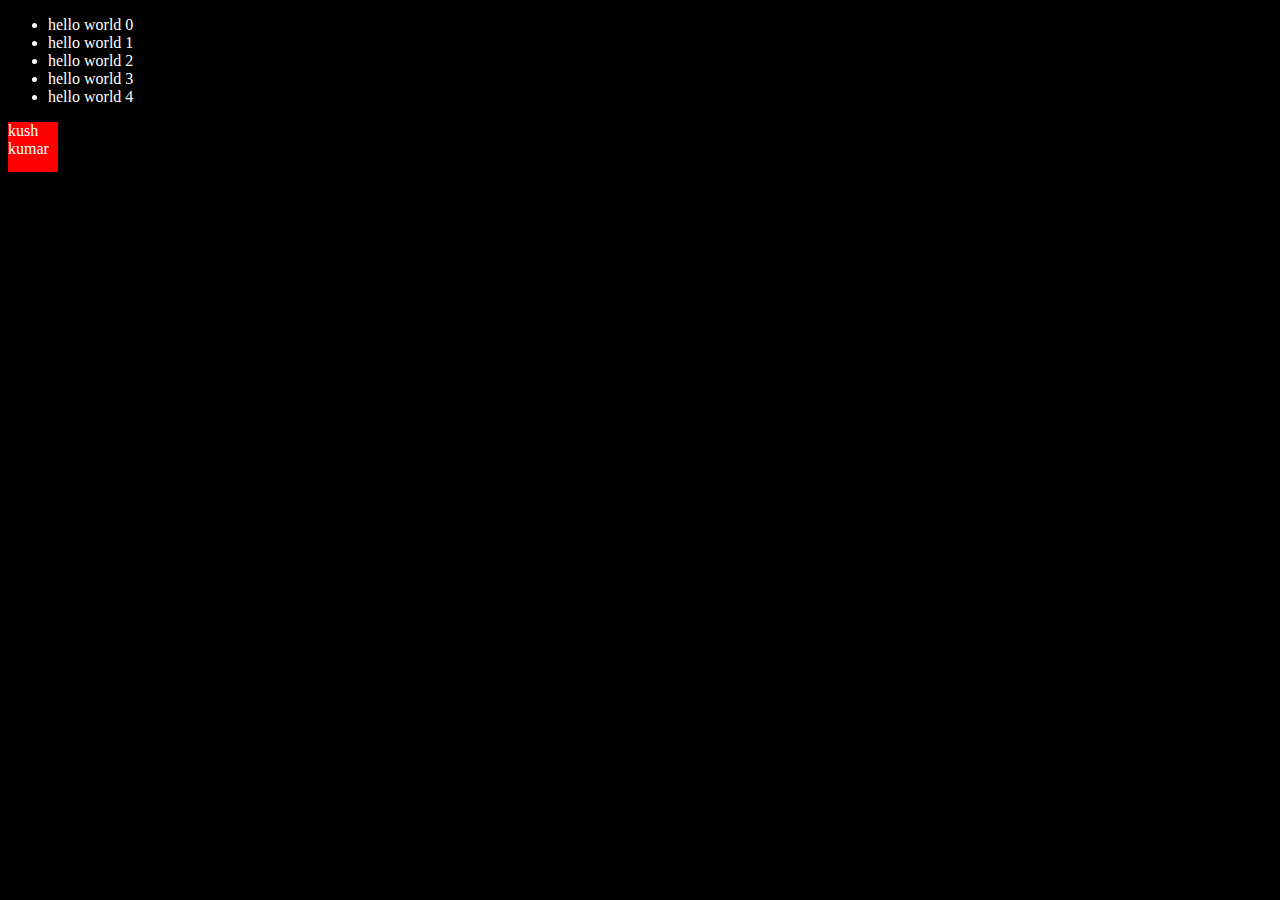
<file: day_004/create_new_element/index.htm>
<!DOCTYPE html>
<html lang="en">
<head>
  <meta charset="UTF-8">
  <meta name="viewport" content="width=device-width, initial-scale=1.0">
  <title>Document</title>
  <style>
  </style>
</head>

<body bgcolor="black"  text="white">

   <ul class="parent" >
    <li class="child">child 1 <h2> i am grand child</h2></li>
    <li class="child">child 2</li>
    <li class="child">child 3</li>
    <li class="child">child 4</li>
    <li class="child">child 5</li>
   </ul>
  
</body>
<script src="script.js"></script>
</html>
</file>
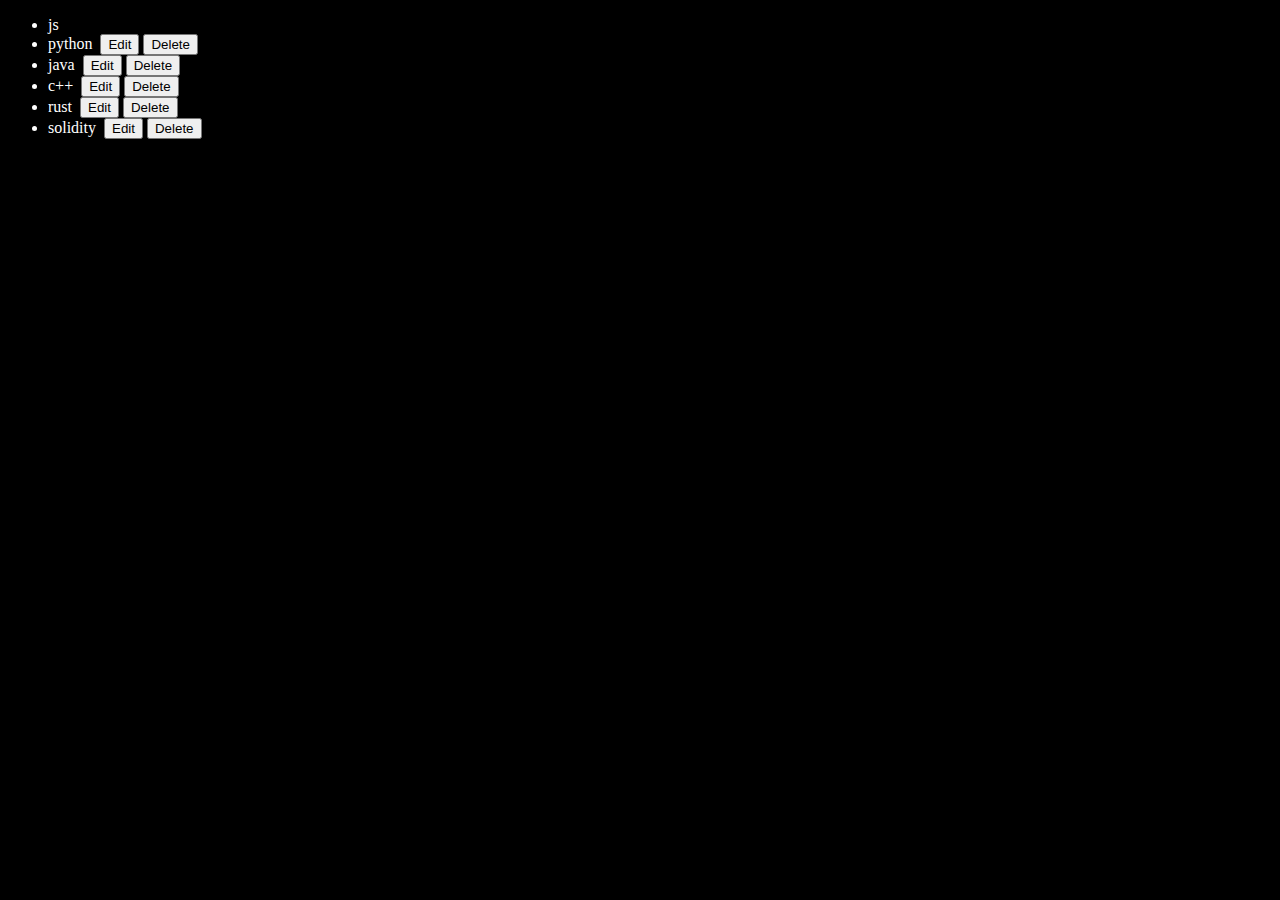
<file: day_004/edit_and_remove_element/index.htm>
<!DOCTYPE html>
<html lang="en">
<head>
  <meta charset="UTF-8">
  <meta name="viewport" content="width=device-width, initial-scale=1.0">
  <title>Document</title>
</head>
<body style=" background-color: black ; color: white;" >
   <ul class="parent">
    <li id ="js" class="lang"> js</li>
  </ul>
  
</body>
 <script src="script.js"></script>
</html>
</file>
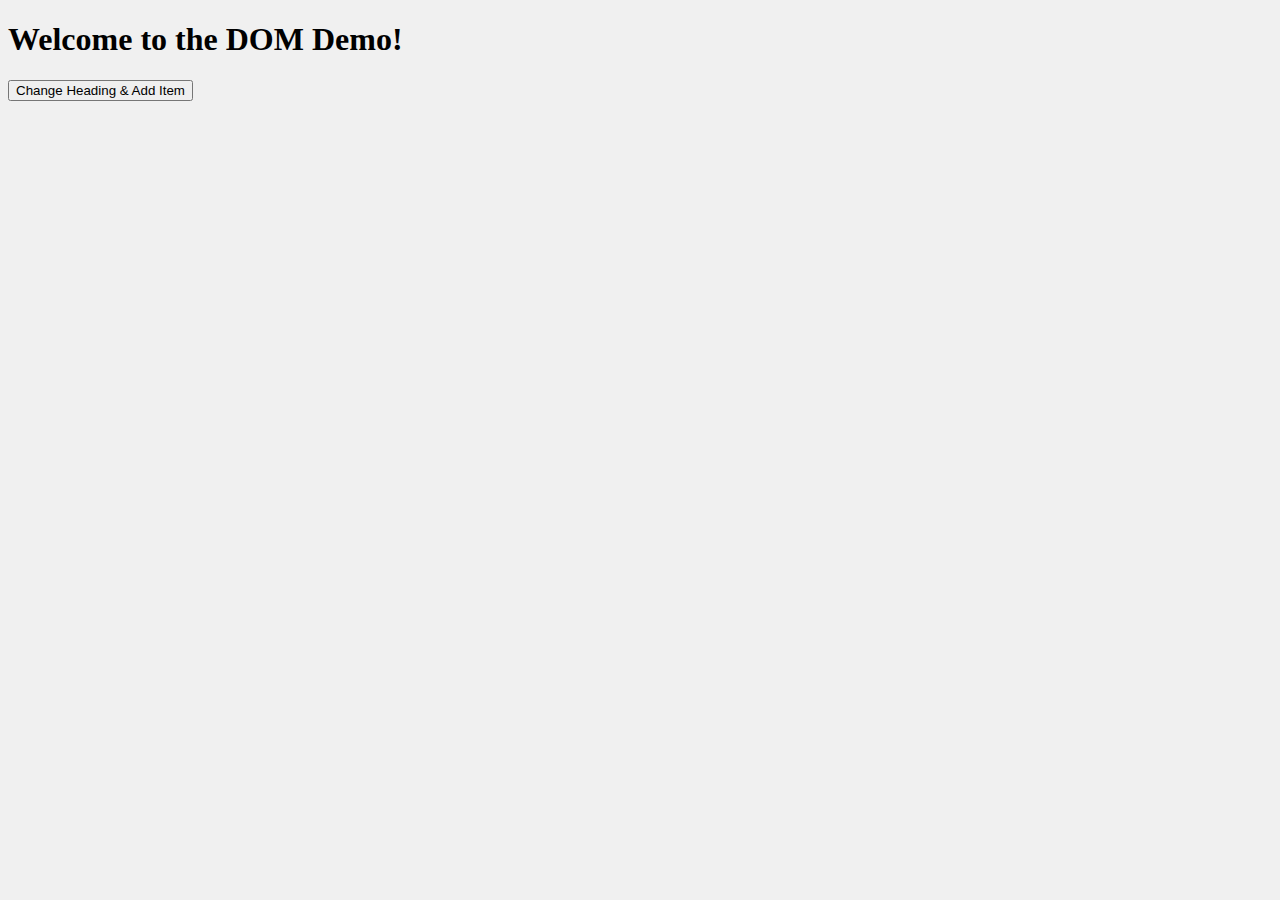
<file: day_004/HOW_DOM_WORKS/index.htm>
<!DOCTYPE html>
<html lang="en">
  <head>
    <meta charset="UTF-8" />
    <meta name="viewport" content="width=device-width, initial-scale=1.0" />
    <title>DOM</title>
  </head>
  <body>
    <!-- Main heading, will be manipulated by JS -->
    <h1 id="heading">Hello, world</h1>

    <!-- Button to trigger DOM changes -->
    <button id="changeBtn">Change Heading & Add Item</button>

    <!-- Container for dynamic content -->
    <div id="container"></div>
  </body>
  <script src="script.js"></script>
</html>
</file>
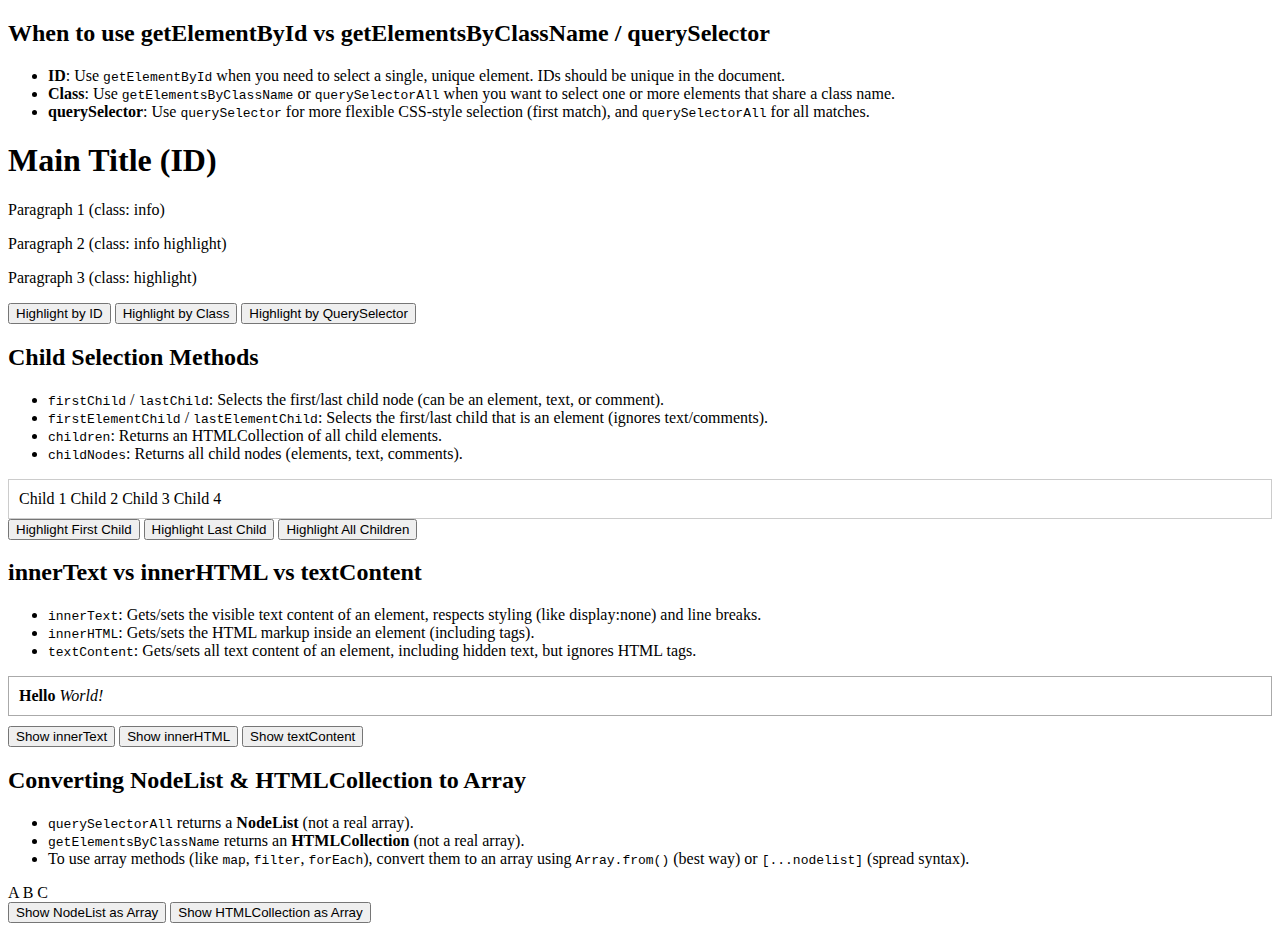
<file: day_004/selct_by_id_and_class/index.html>
<!DOCTYPE html>
<html lang="en">
  <head>
    <meta charset="UTF-8" />
    <meta name="viewport" content="width=device-width, initial-scale=1.0" />
    <title>Select by ID and Class - DOM Demo</title>
  </head>
  <body>
    <!-- Section: Explanation -->
    <section>
      <h2>
        When to use getElementById vs getElementsByClassName / querySelector
      </h2>
      <ul>
        <li>
          <strong>ID</strong>: Use <code>getElementById</code> when you need to
          select a single, unique element. IDs should be unique in the document.
        </li>
        <li>
          <strong>Class</strong>: Use <code>getElementsByClassName</code> or
          <code>querySelectorAll</code> when you want to select one or more
          elements that share a class name.
        </li>
        <li>
          <strong>querySelector</strong>: Use <code>querySelector</code> for
          more flexible CSS-style selection (first match), and
          <code>querySelectorAll</code> for all matches.
        </li>
      </ul>
    </section>

    <!-- Elements for demonstration -->
    <h1 id="main-title">Main Title (ID)</h1>
    <p class="info">Paragraph 1 (class: info)</p>
    <p class="info highlight">Paragraph 2 (class: info highlight)</p>
    <p class="highlight">Paragraph 3 (class: highlight)</p>
    <button id="byIdBtn">Highlight by ID</button>
    <button id="byClassBtn">Highlight by Class</button>
    <button id="byQueryBtn">Highlight by QuerySelector</button>

    <!-- New Section: Child Selection Demo -->
    <section>
      <h2>Child Selection Methods</h2>
      <ul>
        <li>
          <code>firstChild</code> / <code>lastChild</code>: Selects the
          first/last child node (can be an element, text, or comment).
        </li>
        <li>
          <code>firstElementChild</code> / <code>lastElementChild</code>:
          Selects the first/last child that is an element (ignores
          text/comments).
        </li>
        <li>
          <code>children</code>: Returns an HTMLCollection of all child
          elements.
        </li>
        <li>
          <code>childNodes</code>: Returns all child nodes (elements, text,
          comments).
        </li>
      </ul>
      <div
        id="parent-demo"
        style="border: 1px solid #ccc; padding: 10px; margin-top: 10px"
      >
        <span>Child 1</span>
        <span>Child 2</span>
        <span>Child 3</span>
        <span>Child 4</span>
      </div>
      <button id="firstChildBtn">Highlight First Child</button>
      <button id="lastChildBtn">Highlight Last Child</button>
      <button id="allChildrenBtn">Highlight All Children</button>
    </section>

    <section>
      <h2>innerText vs innerHTML vs textContent</h2>
      <ul>
        <li>
          <code>innerText</code>: Gets/sets the visible text content of an
          element, respects styling (like display:none) and line breaks.
        </li>
        <li>
          <code>innerHTML</code>: Gets/sets the HTML markup inside an element
          (including tags).
        </li>
        <li>
          <code>textContent</code>: Gets/sets all text content of an element,
          including hidden text, but ignores HTML tags.
        </li>
      </ul>
      <div
        id="demo-inner"
        style="border: 1px solid #aaa; padding: 10px; margin-bottom: 10px"
      >
        <b>Hello</b> <span style="display: none">(hidden)</span> <i>World!</i>
      </div>
      <button id="showInnerText">Show innerText</button>
      <button id="showInnerHTML">Show innerHTML</button>
      <button id="showTextContent">Show textContent</button>
      <div id="output-inner" style="margin-top: 10px; color: blue"></div>
    </section>

    <section>
      <h2>Converting NodeList & HTMLCollection to Array</h2>
      <ul>
        <li>
          <code>querySelectorAll</code> returns a <strong>NodeList</strong> (not
          a real array).
        </li>
        <li>
          <code>getElementsByClassName</code> returns an
          <strong>HTMLCollection</strong> (not a real array).
        </li>
        <li>
          To use array methods (like <code>map</code>, <code>filter</code>,
          <code>forEach</code>), convert them to an array using
          <code>Array.from()</code> (best way) or
          <code>[...nodelist]</code> (spread syntax).
        </li>
      </ul>
      <div id="array-demo">
        <span class="arr-item">A</span>
        <span class="arr-item">B</span>
        <span class="arr-item">C</span>
      </div>
      <button id="showNodeList">Show NodeList as Array</button>
      <button id="showHTMLCollection">Show HTMLCollection as Array</button>
      <div id="output-array" style="margin-top: 10px; color: green"></div>
    </section>

    <script src="script.js"></script>
  </body>
</html>
</file>
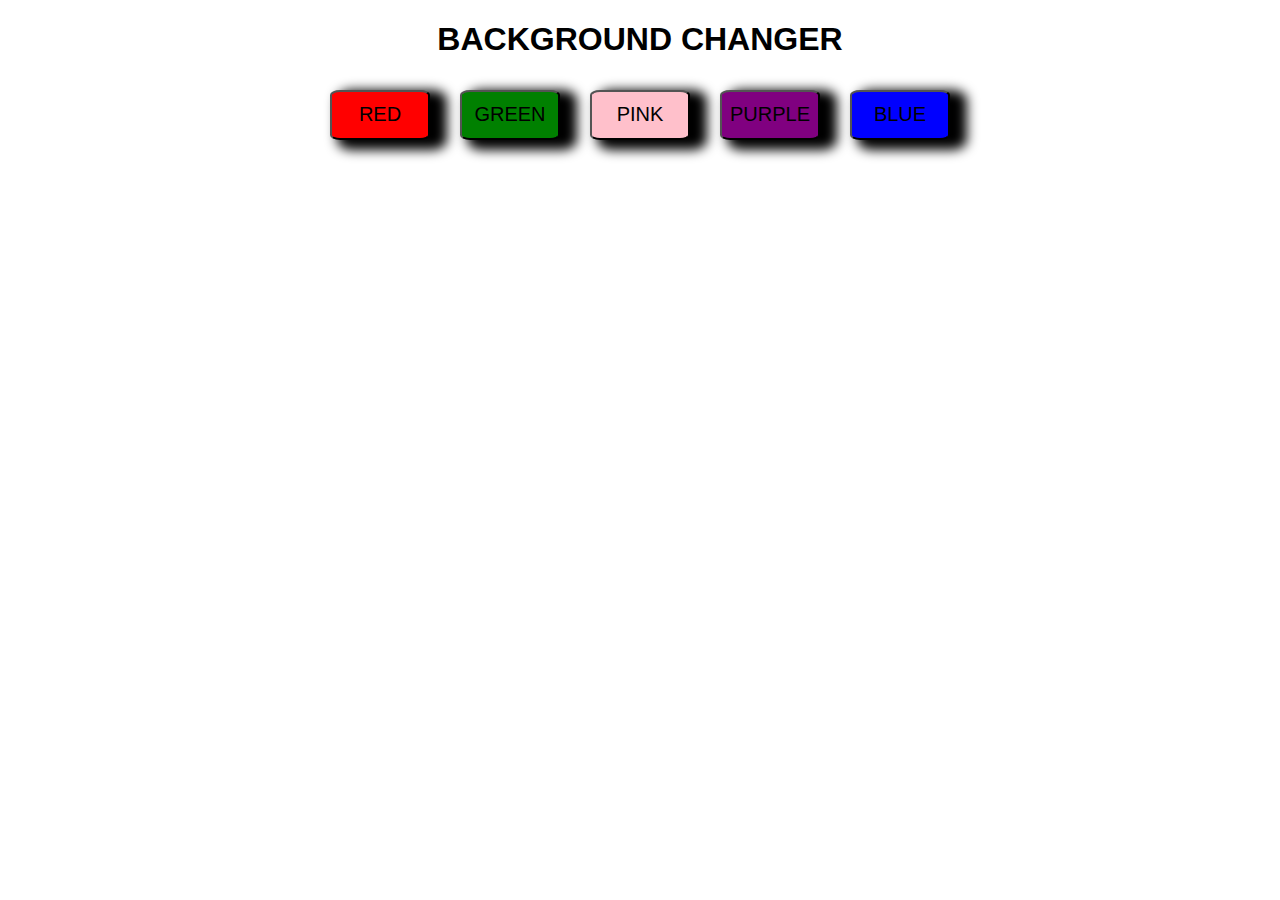
<file: day_005/Project_01/index.htm>
<!DOCTYPE html>
<html lang="en">
<head>
  <meta charset="UTF-8">
  <meta name="viewport" content="width=device-width, initial-scale=1.0">
  <title>BACKGROUND CHANGER</title>
   <link rel="stylesheet" href="style.css">
</head>
<body>
    <h1>BACKGROUND CHANGER</h1>
    <main id="main">
      <button id="red" class="button">RED</button>
      <button id="green" class="button">GREEN</button>
      <button id="pink" class="button">PINK</button>
      <button id="purple" class="button">PURPLE</button>
      <button id="blue" class="button">BLUE</button>
    </main>
  
</body>
<script src="script.js"></script>
</html>
</file>
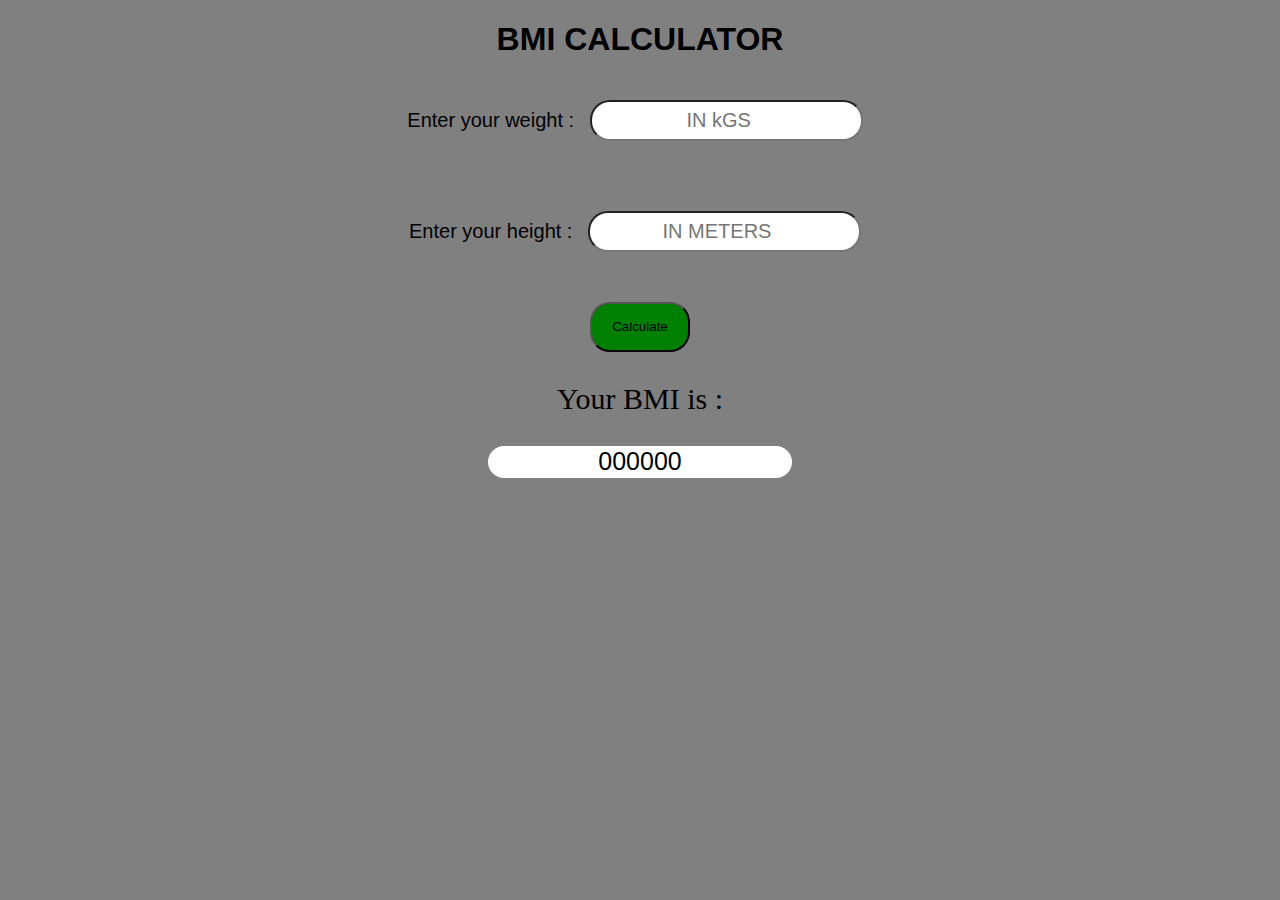
<file: day_005/Project_02/index.htm>
<!DOCTYPE html>
<html lang="en">
<head>
  <meta charset="UTF-8">
  <meta name="viewport" content="width=device-width, initial-scale=1.0">
  <title>BMI CALCULATOR</title>
  <link rel="stylesheet" href="style.css">
</head>
<body>
  <h1>BMI CALCULATOR</h1>
  <main>
    <Label for="weight">
      Enter your weight :
      <input id="weight" type="number"  placeholder="IN kGS">
     </Label>
    <LAbel for="height">
      Enter your height :
      <input  id="height" type="number"  placeholder="IN METERS">
    </LAbel>
  
   <button> Calculate </button>
   Your BMI is : 
   <input id="output" value="000000"  type="text">

  </main>
</body>
 <script src="script.js"></script>
</html>
</file>
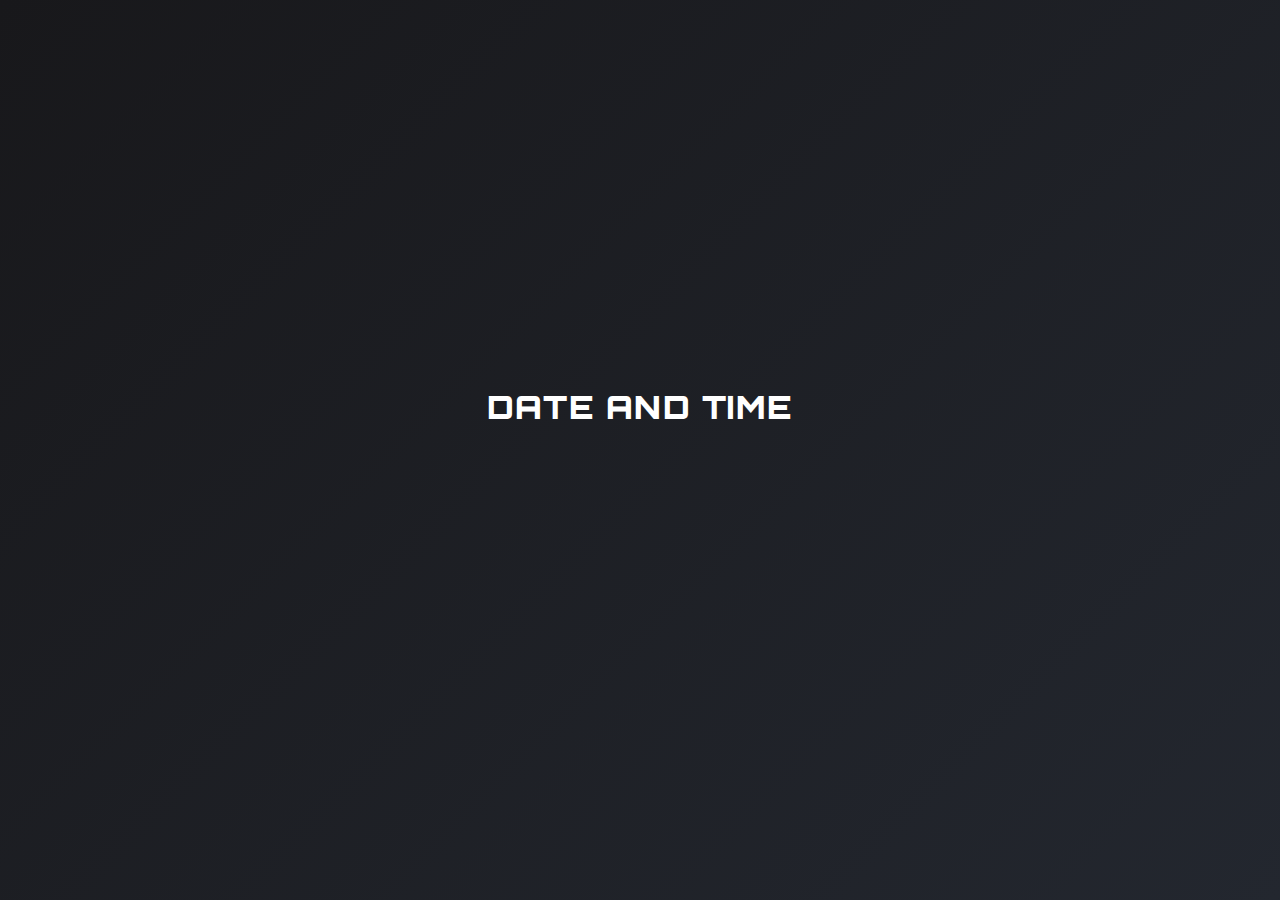
<file: day_005/Project_03/index.htm>
<!DOCTYPE html>
<html lang="en">
<head>
  <meta charset="UTF-8">
  <meta name="viewport" content="width=device-width, initial-scale=1.0">
  <title>Display Date</title>
  <link rel="stylesheet" href="style.css">
</head>
<body>
   <H1>DATE AND TIME</H1>
   
   <h1 id="date"></h1>
   <h1 id="weekday"></h1>
   <h1 id="time"></h1>
  
</body>
<script src="script.js"></script>
</html>
</file>
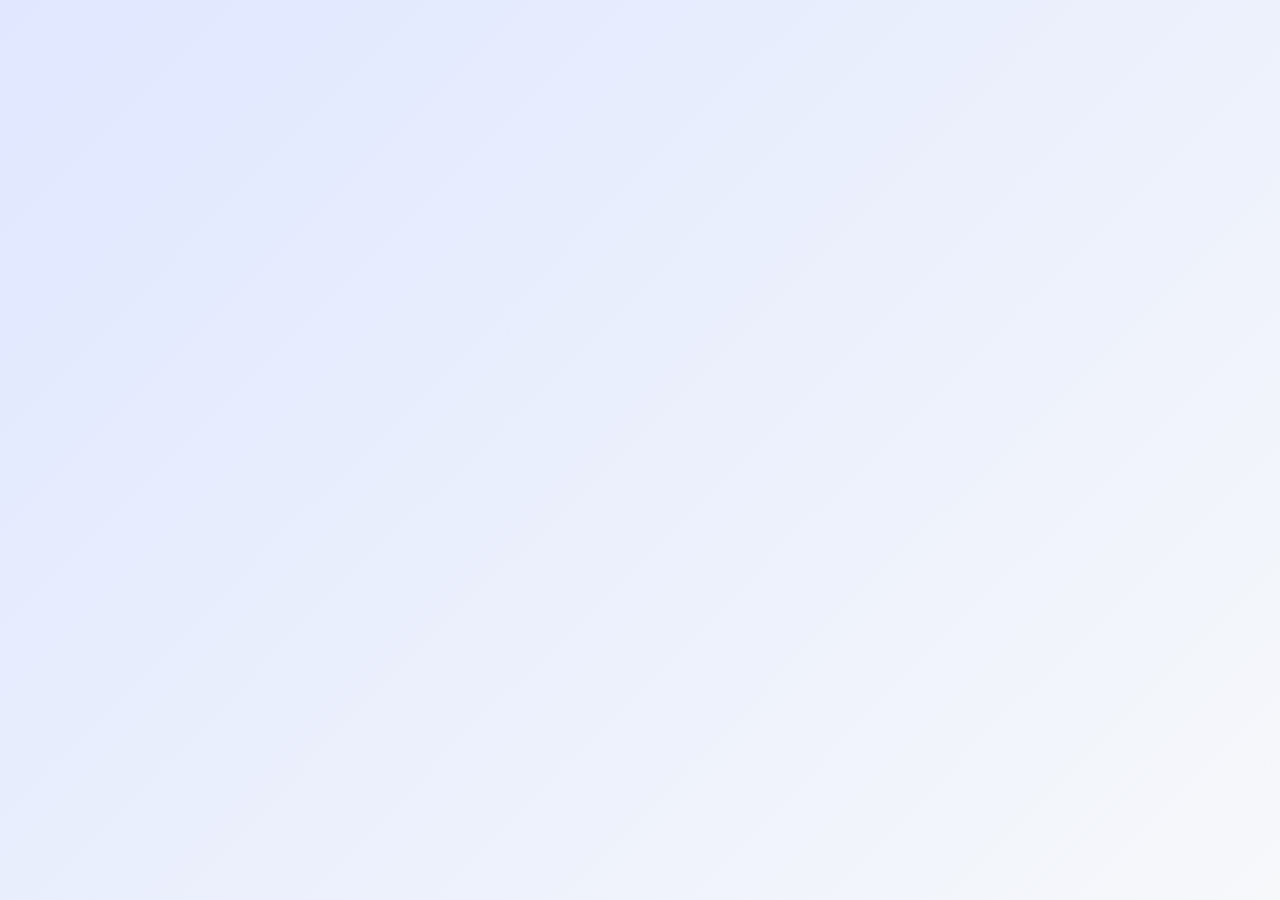
<file: day_007/How_Api_works/index.htm>
<!DOCTYPE html>
<html lang="en">
  <head>
    <meta charset="UTF-8" />
    <meta name="viewport" content="width=device-width, initial-scale=1.0" />
    <title>How API works</title>
    <link rel="stylesheet" href="style.css" />
  </head>
  <body></body>
  <script src="script.js"></script>
</html>
</file>
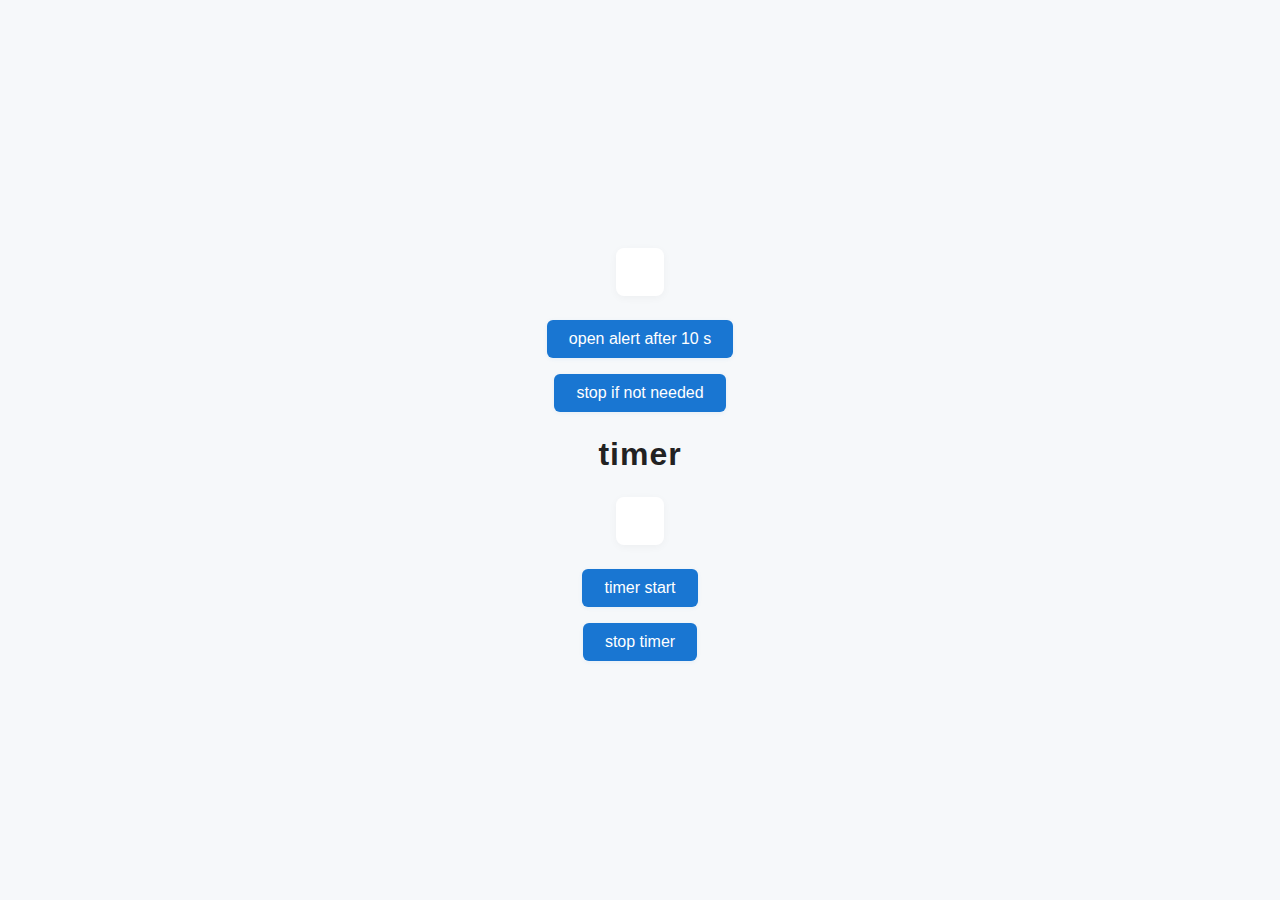
<file: day_006/Projects/p1/index.htm>
<!DOCTYPE html>
<html lang="en">
  <head>
    <meta charset="UTF-8" />
    <meta name="viewport" content="width=device-width, initial-scale=1.0" />
    <title>setimeout and setinterval</title>
    <link rel="stylesheet" href="style.css" />
  </head>
  <body>
    <h1 id="output1"></h1>

    <button id="b1">open alert after 10 s</button>
    <button id="b2">stop if not needed</button>

    <h1>timer</h1>
    <h1 id="output2"></h1>

    <button id="b3">timer start</button>
    <button id="b4">stop timer</button>
    <script src="script.js"></script>
  </body>
</html>
</file>
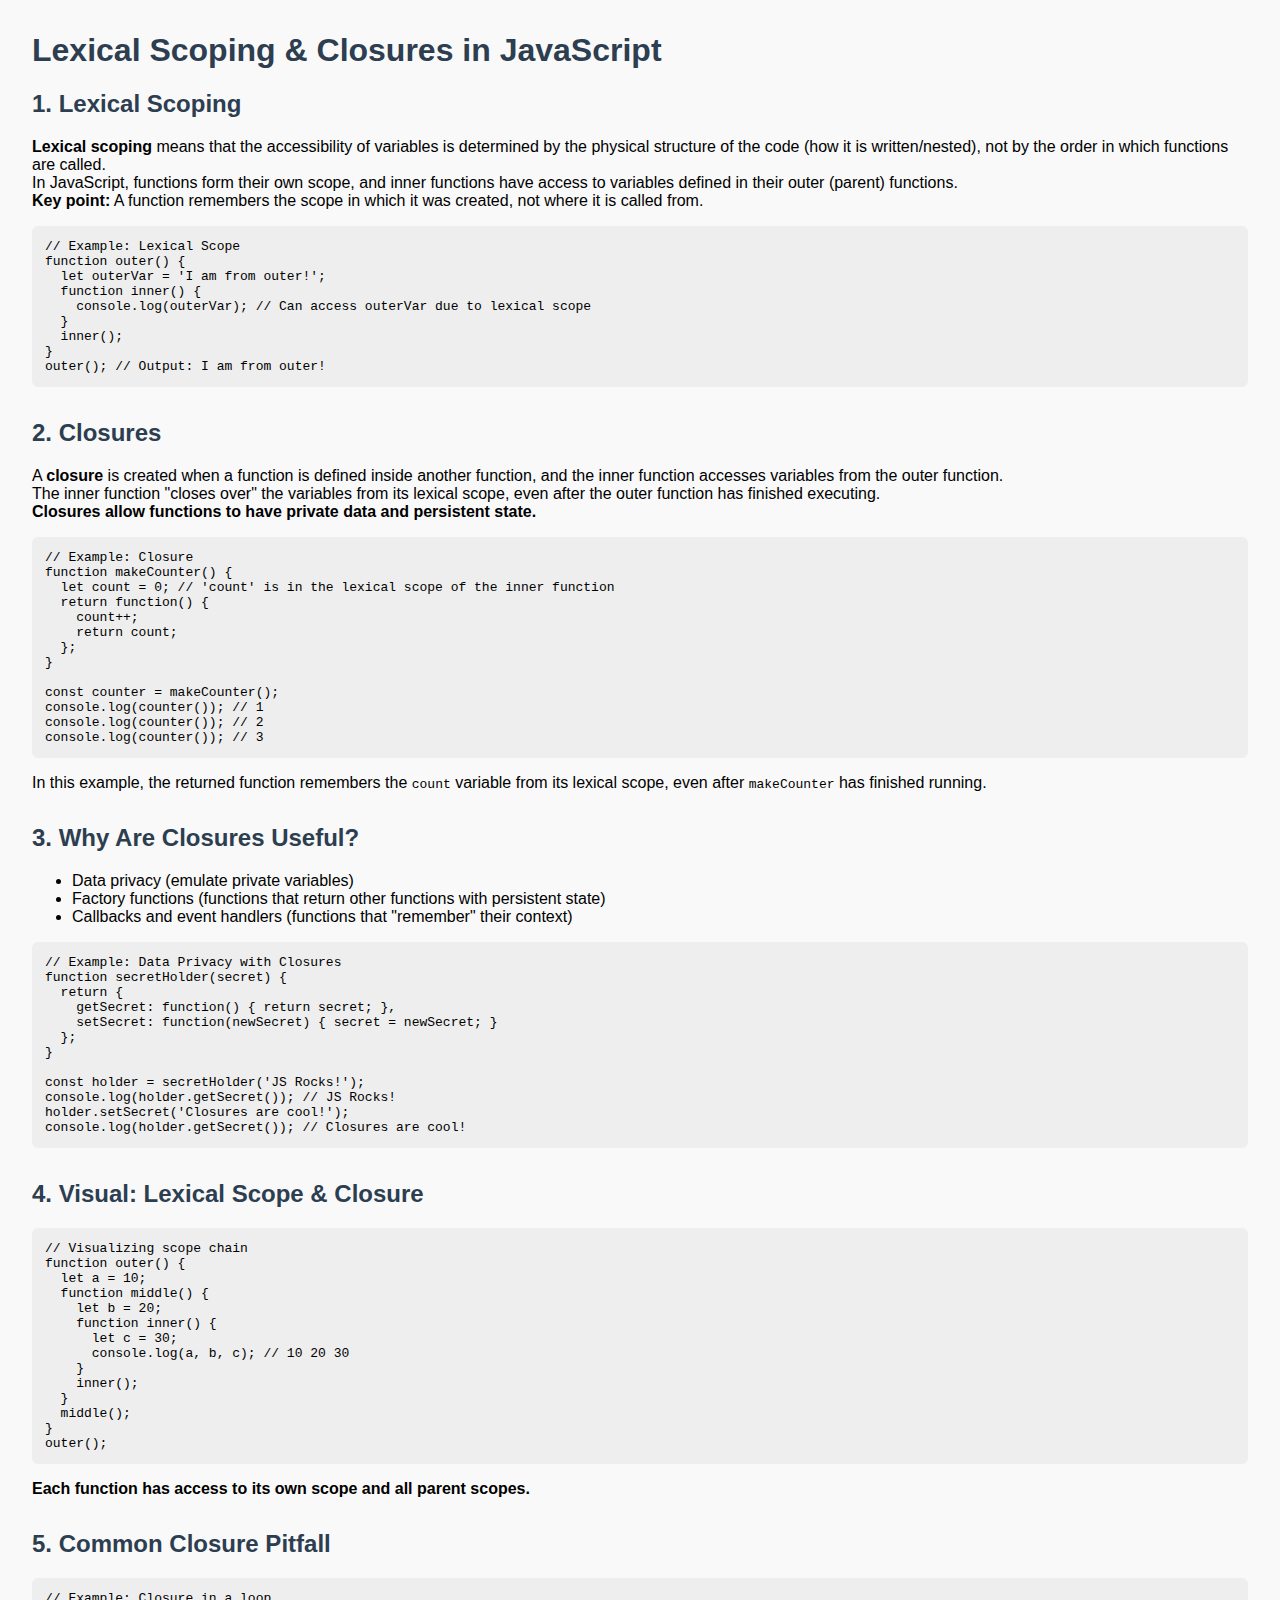
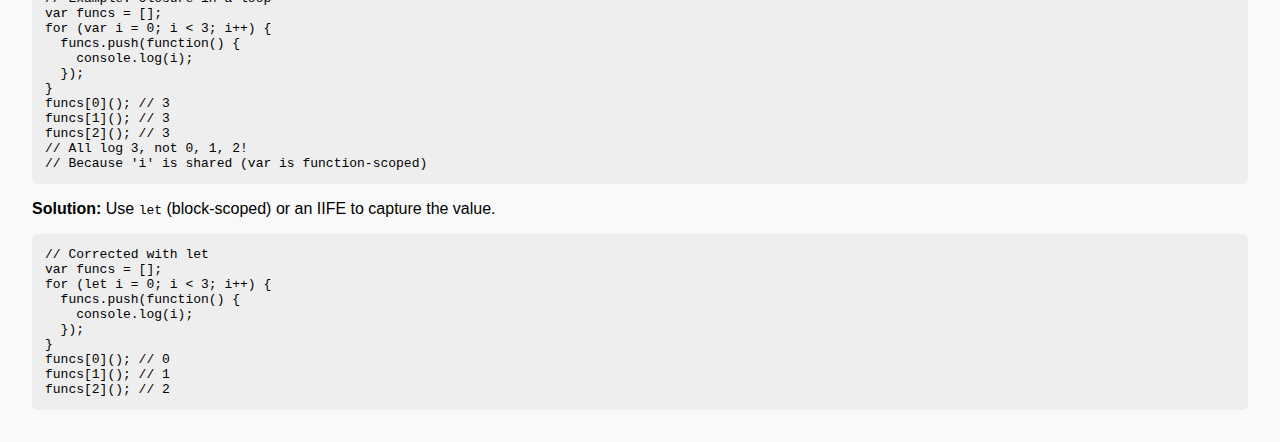
<file: day_008/closures.htm>
<!DOCTYPE html>
<html lang="en">
  <head>
    <meta charset="UTF-8" />
    <meta name="viewport" content="width=device-width, initial-scale=1.0" />
    <title>Closures in JS</title>
    <style>
      body {
        font-family: Arial, sans-serif;
        margin: 2rem;
        background: #f9f9f9;
      }
      h1,
      h2 {
        color: #2c3e50;
      }
      pre {
        background: #eee;
        padding: 1em;
        border-radius: 6px;
      }
      .explanation {
        margin-bottom: 2em;
      }
    </style>
  </head>
  <body>
    <h1>Lexical Scoping & Closures in JavaScript</h1>

    <div class="explanation">
      <h2>1. Lexical Scoping</h2>
      <p>
        <b>Lexical scoping</b> means that the accessibility of variables is
        determined by the physical structure of the code (how it is
        written/nested), not by the order in which functions are called.<br />
        In JavaScript, functions form their own scope, and inner functions have
        access to variables defined in their outer (parent) functions.<br />
        <b>Key point:</b> A function remembers the scope in which it was
        created, not where it is called from.
      </p>
      <pre><code>// Example: Lexical Scope
function outer() {
  let outerVar = 'I am from outer!';
  function inner() {
    console.log(outerVar); // Can access outerVar due to lexical scope
  }
  inner();
}
outer(); // Output: I am from outer!
</code></pre>
    </div>

    <div class="explanation">
      <h2>2. Closures</h2>
      <p>
        A <b>closure</b> is created when a function is defined inside another
        function, and the inner function accesses variables from the outer
        function.<br />
        The inner function "closes over" the variables from its lexical scope,
        even after the outer function has finished executing.<br />
        <b
          >Closures allow functions to have private data and persistent
          state.</b
        >
      </p>
      <pre><code>// Example: Closure
function makeCounter() {
  let count = 0; // 'count' is in the lexical scope of the inner function
  return function() {
    count++;
    return count;
  };
}

const counter = makeCounter();
console.log(counter()); // 1
console.log(counter()); // 2
console.log(counter()); // 3
</code></pre>
      <p>
        In this example, the returned function remembers the
        <code>count</code> variable from its lexical scope, even after
        <code>makeCounter</code> has finished running.
      </p>
    </div>

    <div class="explanation">
      <h2>3. Why Are Closures Useful?</h2>
      <ul>
        <li>Data privacy (emulate private variables)</li>
        <li>
          Factory functions (functions that return other functions with
          persistent state)
        </li>
        <li>
          Callbacks and event handlers (functions that "remember" their context)
        </li>
      </ul>
      <pre><code>// Example: Data Privacy with Closures
function secretHolder(secret) {
  return {
    getSecret: function() { return secret; },
    setSecret: function(newSecret) { secret = newSecret; }
  };
}

const holder = secretHolder('JS Rocks!');
console.log(holder.getSecret()); // JS Rocks!
holder.setSecret('Closures are cool!');
console.log(holder.getSecret()); // Closures are cool!
</code></pre>
    </div>

    <div class="explanation">
      <h2>4. Visual: Lexical Scope & Closure</h2>
      <pre><code>// Visualizing scope chain
function outer() {
  let a = 10;
  function middle() {
    let b = 20;
    function inner() {
      let c = 30;
      console.log(a, b, c); // 10 20 30
    }
    inner();
  }
  middle();
}
outer();
</code></pre>
      <p>
        <b>Each function has access to its own scope and all parent scopes.</b>
      </p>
    </div>

    <div class="explanation">
      <h2>5. Common Closure Pitfall</h2>
      <pre><code>// Example: Closure in a loop
var funcs = [];
for (var i = 0; i < 3; i++) {
  funcs.push(function() {
    console.log(i);
  });
}
funcs[0](); // 3
funcs[1](); // 3
funcs[2](); // 3
// All log 3, not 0, 1, 2!
// Because 'i' is shared (var is function-scoped)
</code></pre>
      <p>
        <b>Solution:</b> Use <code>let</code> (block-scoped) or an IIFE to
        capture the value.
      </p>
      <pre><code>// Corrected with let
var funcs = [];
for (let i = 0; i < 3; i++) {
  funcs.push(function() {
    console.log(i);
  });
}
funcs[0](); // 0
funcs[1](); // 1
funcs[2](); // 2
</code></pre>
    </div>

    <script>
      // 1. Lexical Scoping Example
      // The inner function can access variables from its outer function
      function lexicalOuter() {
        let outerVar = "Lexical Scope Example";
        function lexicalInner() {
          // lexicalInner forms a closure over outerVar
          console.log("Lexical Scoping:", outerVar); // Output: Lexical Scope Example
        }
        lexicalInner();
      }
      lexicalOuter();

      // 2. Closure Example
      // makeCounter returns a function that "remembers" the count variable
      function makeCounter() {
        let count = 0;
        return function () {
          count++;
          return count;
        };
      }
      const myCounter = makeCounter();
      console.log("Closure Example:", myCounter()); // 1
      console.log("Closure Example:", myCounter()); // 2
      console.log("Closure Example:", myCounter()); // 3
      // Even though makeCounter() has finished, the returned function still has access to count

      // 3. Data Privacy with Closures
      function secretHolder(secret) {
        return {
          getSecret: function () {
            return secret;
          },
          setSecret: function (newSecret) {
            secret = newSecret;
          },
        };
      }
      const holder = secretHolder("Hidden!");
      console.log("Get secret:", holder.getSecret()); // Hidden!
      holder.setSecret("Now revealed!");
      console.log("Get secret:", holder.getSecret()); // Now revealed!
      // secret is not accessible directly, only via the closure

      // 4. Visualizing Scope Chain
      function outer() {
        let a = 10;
        function middle() {
          let b = 20;
          function inner() {
            let c = 30;
            console.log("Scope Chain:", a, b, c); // 10 20 30
          }
          inner();
        }
        middle();
      }
      outer();

      // 5. Common Closure Pitfall: Loop with var
      var funcs = [];
      for (var i = 0; i < 3; i++) {
        funcs.push(function () {
          console.log("Pitfall with var:", i);
        });
      }
      funcs[0](); // 3
      funcs[1](); // 3
      funcs[2](); // 3
      // All log 3, not 0, 1, 2! Because 'i' is shared (function-scoped)

      // Solution: Use let (block-scoped)
      var funcsLet = [];
      for (let j = 0; j < 3; j++) {
        funcsLet.push(function () {
          console.log("Corrected with let:", j);
        });
      }
      funcsLet[0](); // 0
      funcsLet[1](); // 1
      funcsLet[2](); // 2
    </script>
  </body>
</html>
</file>
<file: day_005/Project_01/style.css>
h1{
  text-align: center;
  font-weight: bolder;
  font-family: 'Gill Sans', 'Gill Sans MT', Calibri, 'Trebuchet MS', sans-serif;
}
#main{
    position :relative;
    display: flex;
    justify-content: center;
    padding: 10px;
    height: 100px;
   gap: 30px;
}



.button{
   font-size: 20px;
   font-family: 'Franklin Gothic Medium', 'Arial Narrow', Arial, sans-serif;
   padding: 3px;
   height: 50px;
   width: 100px;
   border-width: 2px;
   box-shadow: 12px 5px 12px 5px;
   border-radius: 10%;
}

@media (max-width: 600px) {
  #main {
    display :grid;
  }
}
</file>
<file: day_005/Project_02/style.css>
body{
  background-color: gray;
  
}

h1{
  text-align: center;
  font-family: 'Franklin Gothic Medium', 'Arial Narrow', Arial, sans-serif;
}

main{
  font-size: 30px;
   display: grid;
   gap: 30px;
   justify-content: center;
   text-align: center;
}

label{
  padding: 10px;
  font-size: 20px;
  font-family: 'Franklin Gothic Medium', 'Arial Narrow', Arial, sans-serif;

}

input{
  margin: 10px;
  font-size: 20px;
   text-align: center;
   height: 35px;
   border-radius: 20px;
}

button{
  margin: auto;
  background-color: green;
  height: 50px;
  width: 100px;
  border-radius: 20px;
}

#output{
  margin: auto;
  width: 300px;
  border: none;
  font-size: 25px;
   height: 30px;
}
</file>
<file: day_005/Project_03/style.css>
@import url('https://fonts.googleapis.com/css2?family=Orbitron:wght@700;900&family=Roboto:wght@400;700;900&display=swap');

body {
  margin: 0;
  padding: 0;
  min-height: 100vh;
  display: flex;
  flex-direction: column;
  align-items: center;
  justify-content: center;
  background: linear-gradient(135deg, #18181b 0%, #23272f 100%);
  font-family: 'Orbitron', 'Roboto', 'Segoe UI', Arial, sans-serif;
  color: #f5f5f5;
  font-weight: 900;
  letter-spacing: 0.08em;
}

main, .container {
  background: #23272f;
  padding: 2rem 1.5rem;
  border-radius: 12px;
  box-shadow: 0 2px 12px rgba(0,0,0,0.18);
  min-width: 300px;
  max-width: 90vw;
  border: 1px solid #33353b;
  font-weight: 900;
}

h1, h2, h3 {
  margin-top: 0;
  font-weight: 900;
  color: #fff;
}

button, input, select {
  font-family: inherit;
  font-size: 1rem;
  padding: 0.5em 1em;
  border-radius: 6px;
  border: 1px solid #44454a;
  margin: 0.5em 0;
  color: #f5f5f5;
  font-weight: 900;
}

input, select {
  background: #18181b;
}

button {
  background: #44454a;
  color: #fff;
  border: none;
  cursor: pointer;
  transition: background 0.2s;
  font-weight: 900;
}
button:hover {
  background: #fff;
  color: #18181b;
}
</file>
<file: day_007/How_Api_works/style.css>
body {
  background: linear-gradient(135deg, #e0e7ff 0%, #f6f8fa 100%);
  min-height: 100vh;
  display: flex;
  flex-direction: column;
  align-items: center;
  justify-content: center;
  font-family: 'Segoe UI', Arial, sans-serif;
  margin: 0;
}

.profile-card, .content-card {
  background: #fff;
  padding: 36px 32px 28px 32px;
  border-radius: 18px;
  box-shadow: 0 6px 32px rgba(25, 118, 210, 0.10), 0 1.5px 4px rgba(25,118,210,0.08);
  display: flex;
  flex-direction: column;
  align-items: center;
  max-width: 350px;
  width: 100%;
  margin: 32px 0;
}

img {
  width: 120px;
  height: 120px;
  border-radius: 50%;
  object-fit: cover;
  margin-bottom: 18px;
  box-shadow: 0 2px 8px rgba(25,118,210,0.10);
  border: 4px solid #e0e7ff;
}

h1 {
  font-size: 1.7rem;
  color: #1976d2;
  margin: 0 0 10px 0;
  font-weight: 700;
  text-align: center;
  letter-spacing: 1px;
}

h2 {
  font-size: 1.1rem;
  color: #444;
  font-weight: 400;
  margin: 0 0 8px 0;
  text-align: center;
  min-height: 32px;
}

/* Add a subtle text shadow for depth */
h1, h2 {
  text-shadow: 0 1px 2px rgba(25,118,210,0.06);
}

/* Optional: Add a small label or footer */
.footer-text {
  margin-top: 18px;
  color: #888;
  font-size: 0.95rem;
  text-align: center;
  letter-spacing: 0.5px;
}

@media (max-width: 500px) {
  .profile-card, .content-card {
    padding: 18px 8px 16px 8px;
    max-width: 98vw;
  }
  img {
    width: 80px;
    height: 80px;
  }
  h1 {
    font-size: 1.1rem;
  }
  h2 {
    font-size: 0.95rem;
  }
}
</file>
<file: day_006/Projects/p1/style.css>
body {
  background: #f6f8fa;
  min-height: 100vh;
  display: flex;
  flex-direction: column;
  align-items: center;
  justify-content: center;
  font-family: 'Segoe UI', Arial, sans-serif;
  margin: 0;
}

h1 {
  color: #222;
  margin: 16px 0 8px 0;
  font-weight: 600;
  letter-spacing: 1px;
}

#output1, #output2 {
  min-height: 32px;
  padding: 8px 24px;
  background: #fff;
  border-radius: 8px;
  box-shadow: 0 2px 8px rgba(0,0,0,0.04);
  margin-bottom: 16px;
  font-size: 1.25rem;
  color: #1976d2;
  transition: background 0.2s, color 0.2s;
}

button {
  background: #1976d2;
  color: #fff;
  border: none;
  border-radius: 6px;
  padding: 10px 22px;
  margin: 8px 6px;
  font-size: 1rem;
  font-weight: 500;
  cursor: pointer;
  box-shadow: 0 1px 4px rgba(25, 118, 210, 0.08);
  transition: background 0.2s, transform 0.1s;
}

button:hover, button:focus {
  background: #1565c0;
  transform: translateY(-2px) scale(1.04);
  outline: none;
}

@media (max-width: 600px) {
  body {
    padding: 16px;
  }
  h1, #output1, #output2 {
    font-size: 1rem;
  }
  button {
    width: 100%;
    margin: 8px 0;
  }
}
</file>
